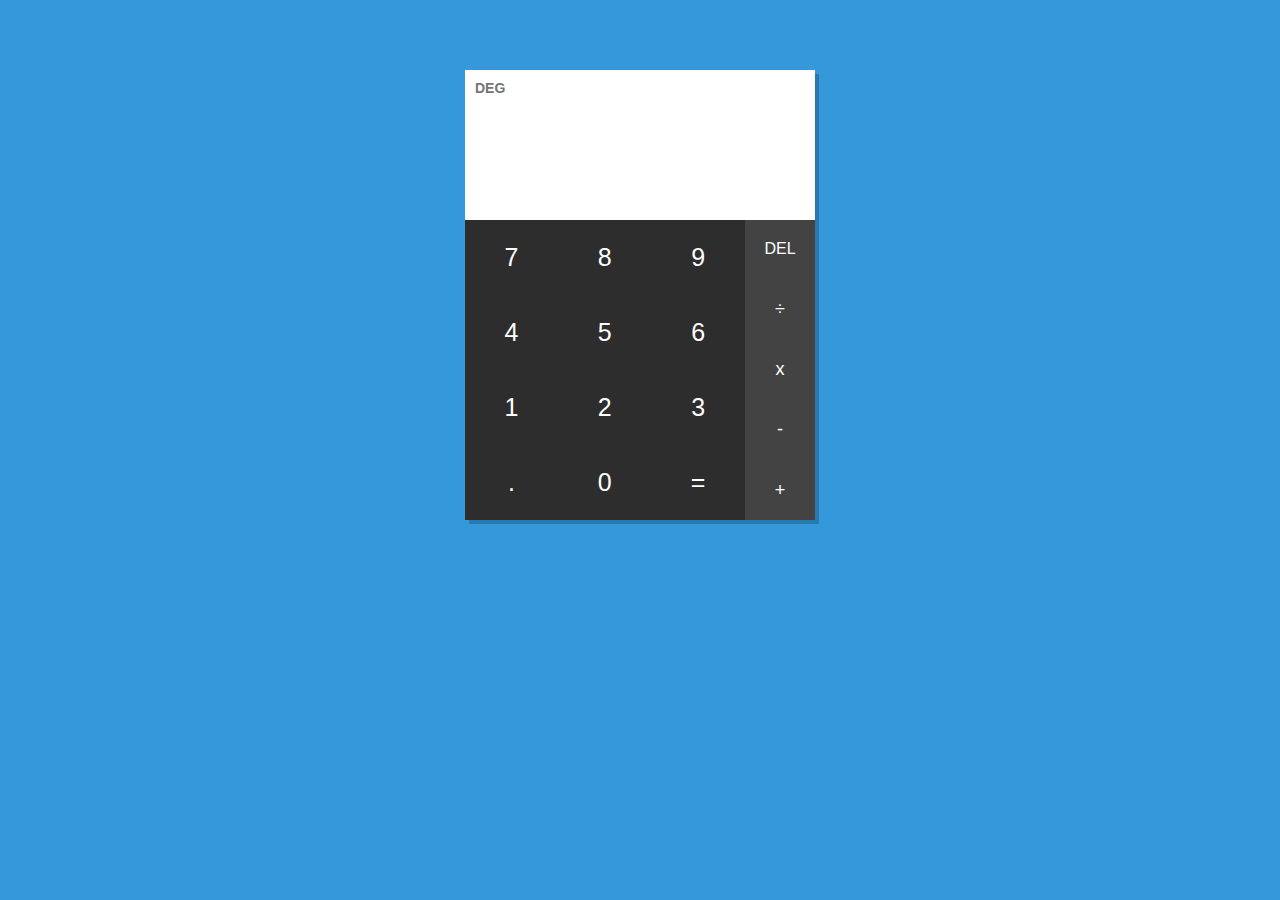
<file: calculator/index.html>
<!DOCTYPE html>
<html lang="en">
<head>
  <meta charset="UTF-8">
  <meta name="viewport" content="width=device-width, initial-scale=1.0">
  <meta http-equiv="X-UA-Compatible" content="ie=edge">
  <title>JavaScript Calculator</title>
  <link rel="stylesheet" href="style.css">
</head>
<body>

  <main class="calculator">

    <div class="top">

      <span class="unit">deg</span>
      <section class="screen">
        <div class="input"></div>
        <div class="result"></div>
      </section>

    </div>

    <div class="bottom">

      <section class="keys">

        <div class="column">
          <span data-key="7">7</span>
          <span data-key="4">4</span>
          <span data-key="1">1</span>
          <span data-key=".">.</span>
        </div>

        <div class="column">
          <span data-key="8">8</span>
          <span data-key="5">5</span>
          <span data-key="2">2</span>
          <span data-key="0">0</span>
        </div>

        <div class="column">
          <span data-key="9">9</span>
          <span data-key="6">6</span>
          <span data-key="3">3</span>
          <span class="equals-to" data-key="=">=</span>
        </div>
      </section>

      <section class="operators">
        <span class="delete">del</span>
        <span data-key="÷">÷</span>
        <span data-key="x">x</span>
        <span data-key="-">-</span>
        <span data-key="+">+</span>
      </section>

    </div>

  </main>

  <!-- <span class="credit">View on <a href="https://github.com/ayoisaiah/javascript-calculator">Github</a></span> -->

  <script src="main.js"></script>
</body>
</html>
</file>
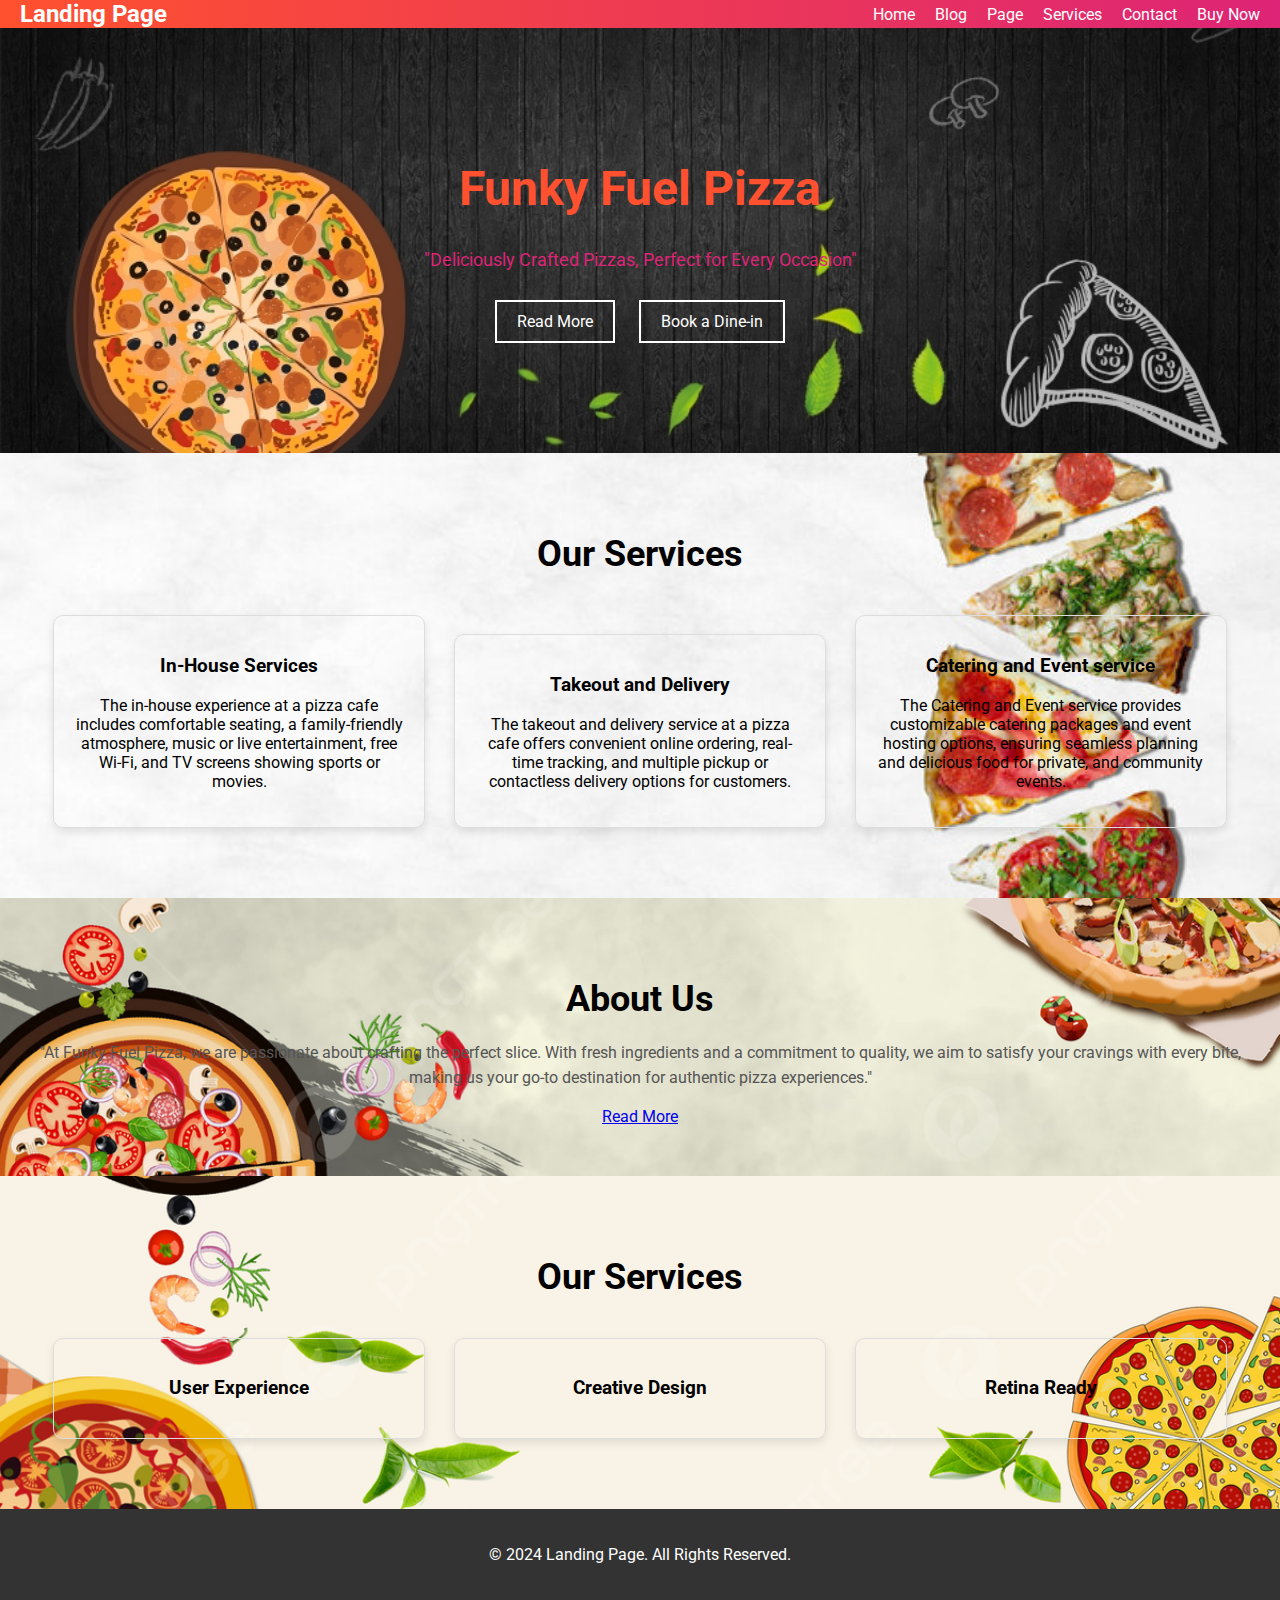
<file: landing page/index.html>
<!DOCTYPE html>
<html lang="en">
<head>
    <meta charset="UTF-8">
    <meta name="viewport" content="width=device-width, initial-scale=1.0">
    <title>Landing Page</title>
    <link href="https://fonts.googleapis.com/css2?family=Roboto:wght@400;700&display=swap" rel="stylesheet">
    <style>
        body {
            font-family: 'Roboto', sans-serif;
            margin: 0;
            padding: 0;
        }
        header {
            background: linear-gradient(to right, #FF512F, #DD2476);
            color: white;
            padding: 10px 0;
            display: flex;
            justify-content: space-between;
            align-items: center;
            padding: 0 20px;
        }
        header .logo {
            font-size: 24px;
            font-weight: bold;
        }
        header nav ul {
            list-style: none;
            margin: 0;
            padding: 0;
            display: flex;
        }
        header nav ul li {
            margin-left: 20px;
        }
        header nav ul li a {
            color: white;
            text-decoration: none;
        }
        .hero {
            background-image: url('pizzabg2.jpg'); /* Add your image URL here */
            background-size: cover;
            background-position: center;
            color: white;
            padding: 100px 20px;
            text-align: center;
        }
        .hero h1 {
            font-size: 48px;
            color: #FF512F; /* Change this to your desired color */
        }
        .hero p {
            font-size: 18px;
            margin: 20px 0;
            color: #DD2476; /* Change this to your desired color */
        }
        .hero .buttons a {
            display: inline-block;
            padding: 10px 20px;
            color: white;
            text-decoration: none;
            border: 2px solid white;
            margin: 10px;
        }
        .services, .about-us, .our-services {
            padding: 50px 20px;
            text-align: center;
        }
        .services h2, .about-us h2, .our-services h2 {
            font-size: 36px;
            margin-bottom: 20px;
        }
        .services .service, .our-services .service {
            display: inline-block;
            width: 30%;
            padding: 20px;
            box-sizing: border-box;
        }
        .services .service, .our-services .service {
            margin: 20px 1%;
            border: 1px solid #ddd;
            border-radius: 10px;
            box-shadow: 0 4px 8px rgba(0, 0, 0, 0.1);
        }
        .about-us p {
            font-size: 16px;
            line-height: 1.6;
            color: #555;
        }
        .footer {
            background: #333;
            color: white;
            text-align: center;
            padding: 20px 0;
        }
        .services{
        background-image: url('pizzaservice.jpg'); /* Add your image URL here */
            background-size: cover;
            background-position: center;
        }
        .about-us{
        background-image: url('pizzaabout.jpg'); /* Add your image URL here */
            background-size: cover;
            background-position: center;
        }
        .our-services{
        background-image: url('pizzaservice3.jpg'); /* Add your image URL here */
            background-size: cover;
            background-position: center;
        }
    </style>
</head>
<body>
    <header>
        <div class="logo">Landing Page</div>
        <nav>
            <ul>
                <li><a href="#">Home</a></li>
                <li><a href="#">Blog</a></li>
                <li><a href="#">Page</a></li>
                <li><a href="#">Services</a></li>
                <!-- <li><a href="#">Testimonials</a></li> -->
                <li><a href="#">Contact</a></li>
                <li><a href="#" class="btn">Buy Now</a></li>
            </ul>
        </nav>
    </header>

    <div class="hero">
        <h1>Funky Fuel Pizza</h1>
        <p>"Deliciously Crafted Pizzas, Perfect for Every Occasion"</p>
        <div class="buttons">
            <a href="#">Read More</a>
            <a href="#" class="btn">Book a Dine-in</a>
        </div>
    </div>

    <section class="services">
        <h2>Our Services</h2>
        <div class="service">
            <h3>In-House Services</h3>
            <p>The in-house experience at a pizza cafe includes comfortable seating, a family-friendly atmosphere, music or live entertainment, free Wi-Fi, and TV screens showing sports or movies.
            </p>
        </div>
        <div class="service">
            <h3>Takeout and Delivery</h3>
            <p>The takeout and delivery service at a pizza cafe offers convenient online ordering, real-time tracking, and multiple pickup or contactless delivery options for customers.</p>
        </div>
        <div class="service">
            <h3>Catering and Event service</h3>
            <p>The Catering and Event service provides customizable catering packages and event hosting options, ensuring seamless planning and delicious food for private, and community events.</p>
        </div>
    </section>

    <section class="about-us">
        <h2>About Us</h2>
        <p>"At Funky Fuel Pizza, we are passionate about crafting the perfect slice. With fresh ingredients and a commitment to quality, we aim to satisfy your cravings with every bite, making us your go-to destination for authentic pizza experiences."
        </p>
        <!-- <p>Lorem Ipsum has been the industry's standard dummy text ever since the 1500s.</p> -->
        <a href="#">Read More</a>
    </section>

    <section class="our-services">
        <h2>Our Services</h2>
        <div class="service">
            <h3>User Experience</h3>
        </div>
        <div class="service">
            <h3>Creative Design</h3>
        </div>
        <div class="service">
            <h3>Retina Ready</h3>
        </div>
    </section>

    <footer class="footer">
        <p>&copy; 2024 Landing Page. All Rights Reserved.</p>
    </footer>
</body>
</html>
</file>
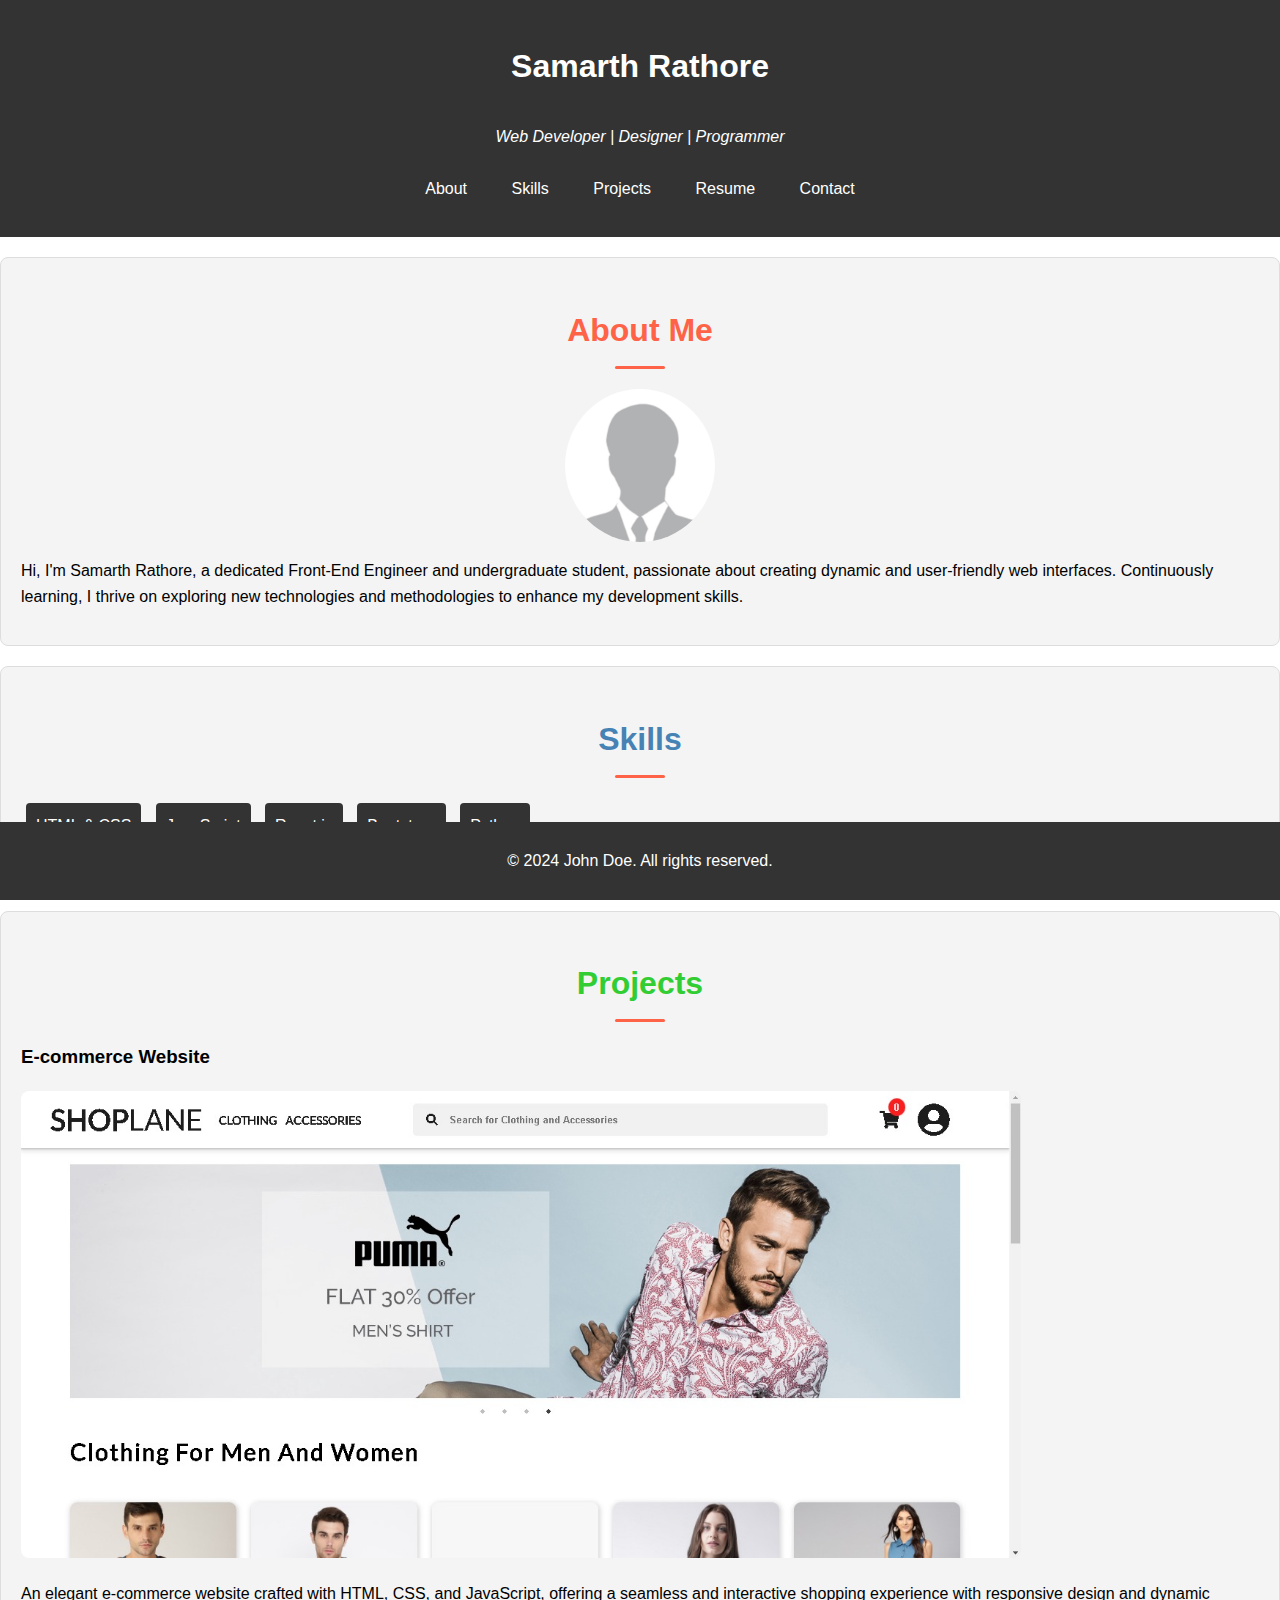
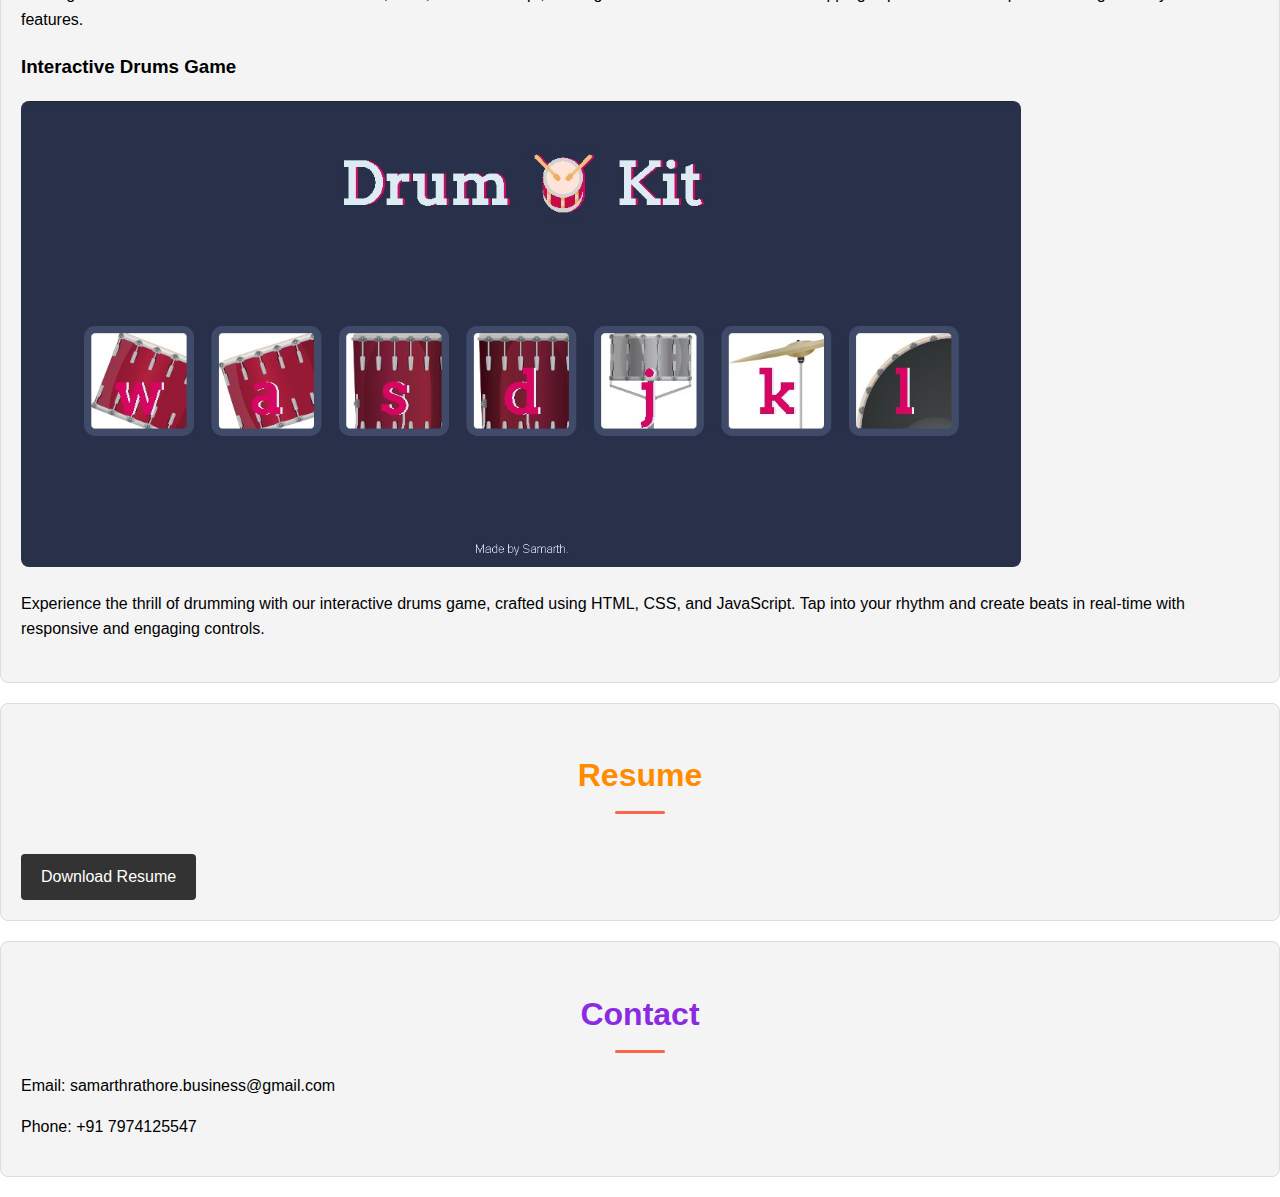
<file: portfolio/index.html>
<!DOCTYPE html>
<html lang="en">
<head>
    <meta charset="UTF-8">
    <meta name="viewport" content="width=device-width, initial-scale=1.0">
    <title>My Portfolio</title>
    <link rel="stylesheet" href="style.css">
</head>
<body>

    <!-- Header Section -->
    <header>
        <div class="header-content">
            <!-- <img src="logo.png" alt="Logo" class="logo"> -->
            <h1>Samarth Rathore</h1>
            <p class="tagline">Web Developer | Designer | Programmer</p>
            <nav>
                <ul>
                    <li><a href="#about">About</a></li>
                    <li><a href="#skills">Skills</a></li>
                    <li><a href="#projects">Projects</a></li>
                    <li><a href="#resume">Resume</a></li>
                    <li><a href="#contact">Contact</a></li>
                </ul>
            </nav>
        </div>
    </header>

    <!-- About Section -->
    <section id="about">
        <h2>About Me</h2>
        <img src="profile.jpg" alt="Profile Image" class="profile-img">
        <p>Hi, I'm Samarth Rathore, a dedicated Front-End Engineer and undergraduate student, passionate about creating dynamic and user-friendly web interfaces. Continuously learning, I thrive on exploring new technologies and methodologies to enhance my development skills.</p>
    </section>

    <!-- Skills Section -->
    <section id="skills">
        <h2>Skills</h2>
        <ul>
            <li>HTML & CSS</li>
            <li>JavaScript</li>
            <li>React.js</li>
            <li>Bootstrap</li>
            <li>Python</li>
        </ul>
    </section>

    <!-- Projects Section -->
    <section id="projects">
        <h2>Projects</h2>
        <div class="project">
            <h3>E-commerce Website</h3>
            <img src="page.jpeg" alt="Project 1 Image">
            <p>An elegant e-commerce website crafted with HTML, CSS, and JavaScript, offering a seamless and interactive shopping experience with responsive design and dynamic features.</p>
        </div>
        <div class="project">
            <h3>Interactive Drums Game</h3>
            <img src="drums.jpeg" alt="Project 2 Image">
            <p>Experience the thrill of drumming with our interactive drums game, crafted using HTML, CSS, and JavaScript. Tap into your rhythm and create beats in real-time with responsive and engaging controls.</p>
        </div>
    </section>

    <!-- Resume Section -->
    <section id="resume">
        <h2>Resume</h2>
        <a href="resume.PNG" download class="btn">Download Resume</a>
    </section>

    <!-- Contact Section -->
    <section id="contact">
        <h2>Contact</h2>
        <p>Email: samarthrathore.business@gmail.com</p>
        <p>Phone: +91 7974125547</p>
    </section>

    <!-- Footer -->
    <footer>
        <p>&copy; 2024 John Doe. All rights reserved.</p>
    </footer>

    <script src="script.js"></script>
</body>
</html>
</file>
<file: calculator/style.css>
* {
  margin: 0;
  padding: 0;
  box-sizing: border-box;
}

html {
  font-family: "Roboto", "Noto Sans", "Helvetica", sans-serif;
  font-size: 14px;
  background-color: #3498DB;
  height: 100%;
}

.calculator {
  width: 350px;
  height: auto;
  margin: 70px auto 0;
  overflow: hidden;
  box-shadow: 4px 4px rgba(0, 0, 0, 0.2);
}

.calculator span {
  -moz-user-select: none;
  user-select: none;
}

.top {
  position: relative;
  height: 150px;
  background-color: white;
}

.top .unit {
  text-transform: uppercase;
  position: absolute;
  top: 10px;
  left: 10px;
  font-weight: 700;
  color: #757575;
}

.top .screen {
  position: relative;
  width: 100%;
  top: 20%;
  height: 80%;
}

.screen > div  {
  display: flex;
  align-items: center;
  justify-content: flex-end;
  width: 100%;
  padding: 5px;
  text-align: right;
}

.screen .input {
  color: #757575;
  height: 60%;
  font-size: 35px;
}

.screen .result {
  color: #9e9e9e;
  font-size: 20px;
  height: 40%;
}

.bottom {
  background-color: #2D2D2D;
  height: 300px;
  color: #fff;
  cursor: pointer;
}

.bottom section {
  position: relative;
  height: 100%;
  float: left;
  display: flex;
}

.keys {
  width: 80%;
}


.keys .column {
  display: flex;
  flex-grow: 1;
}

.keys .column, .operators {
  flex-direction: column;
  justify-content: center;
  align-items: center;
}

.keys .column span, .operators span {
  position: relative;
  overflow: hidden;
  flex-grow: 1;
  width: 100%;
  line-height: 1;
  padding: 10px;
  display: flex;
  justify-content: center;
  align-items: center;
  transition: background-color 0.5s;
}

.keys .column span {
  font-size: 25px;
}

.keys .column span:hover, .operators span:hover {
  background-color: rgba(0, 0, 0, 0.2);
}

.operators {
  width: 20%;
  font-size: 18px;
  background-color: #434343;
}

.delete {
  font-size: 16px;
  text-transform: uppercase;
}

.credit {
  display: block;
  text-align: center;
  width: 100%;
  position: absolute;
  bottom: 20px;
  margin: 0 auto;
}

.credit a, .error {
  color: #C2185B;
}
</file>
<file: portfolio/style.css>
body {
    font-family: Arial, sans-serif;
    line-height: 1.6;
    margin: 0;
    padding: 0;
}

header {
    background: #333;
    color: #fff;
    padding: 20px 0;
    text-align: center;
}

.header-content {
    display: flex;
    flex-direction: column;
    align-items: center;
}

.logo {
    width: 100px;
    border-radius: 50%;
}

.tagline {
    font-style: italic;
    margin: 10px 0;
}

nav ul {
    list-style: none;
    padding: 0;
}

nav ul li {
    display: inline;
    margin: 0 10px;
}

nav ul li a {
    color: #fff;
    text-decoration: none;
}

section {
    padding: 20px;
    margin: 20px 0;
}

section#about, section#skills, section#projects, section#resume, section#contact {
    background: #f4f4f4;
    border: 1px solid #ddd;
    border-radius: 8px;
}

/* Styling for section headings */
section#about h2, section#skills h2, section#projects h2, section#resume h2, section#contact h2 {
    color: #333;
    font-size: 2em;
    text-align: center;
    margin-bottom: 20px;
    position: relative;
}

section#about h2::after, section#skills h2::after, section#projects h2::after, section#resume h2::after, section#contact h2::after {
    content: "";
    display: block;
    width: 50px;
    height: 3px;
    background: #ff6347; /* Tomato color */
    margin: 10px auto;
    border-radius: 2px;
}

section#about h2 {
    color: #ff6347; /* Tomato color */
}

section#skills h2 {
    color: #4682b4; /* SteelBlue color */
}

section#projects h2 {
    color: #32cd32; /* LimeGreen color */
}

section#resume h2 {
    color: #ff8c00; /* DarkOrange color */
}

section#contact h2 {
    color: #8a2be2; /* BlueViolet color */
}

h2 {
    color: #333;
}

.profile-img {
    width: 150px;
    border-radius: 50%;
    display: block;
    margin: 0 auto;
}

ul {
    list-style: none;
    padding: 0;
}

ul li {
    background: #333;
    color: #fff;
    display: inline-block;
    margin: 5px;
    padding: 10px;
    border-radius: 4px;
}

.project {
    margin: 20px 0;
}

.project img {
    width: 1000px;
    height: 500px;
    height: auto;
    border-radius: 8px;
}

.btn {
    display: inline-block;
    padding: 10px 20px;
    margin-top: 20px;
    background: #333;
    color: #fff;
    text-decoration: none;
    border-radius: 4px;
}

footer {
    background: #333;
    color: #fff;
    text-align: center;
    padding: 10px 0;
    position: fixed;
    bottom: 0;
    width: 100%;
}
</file>
